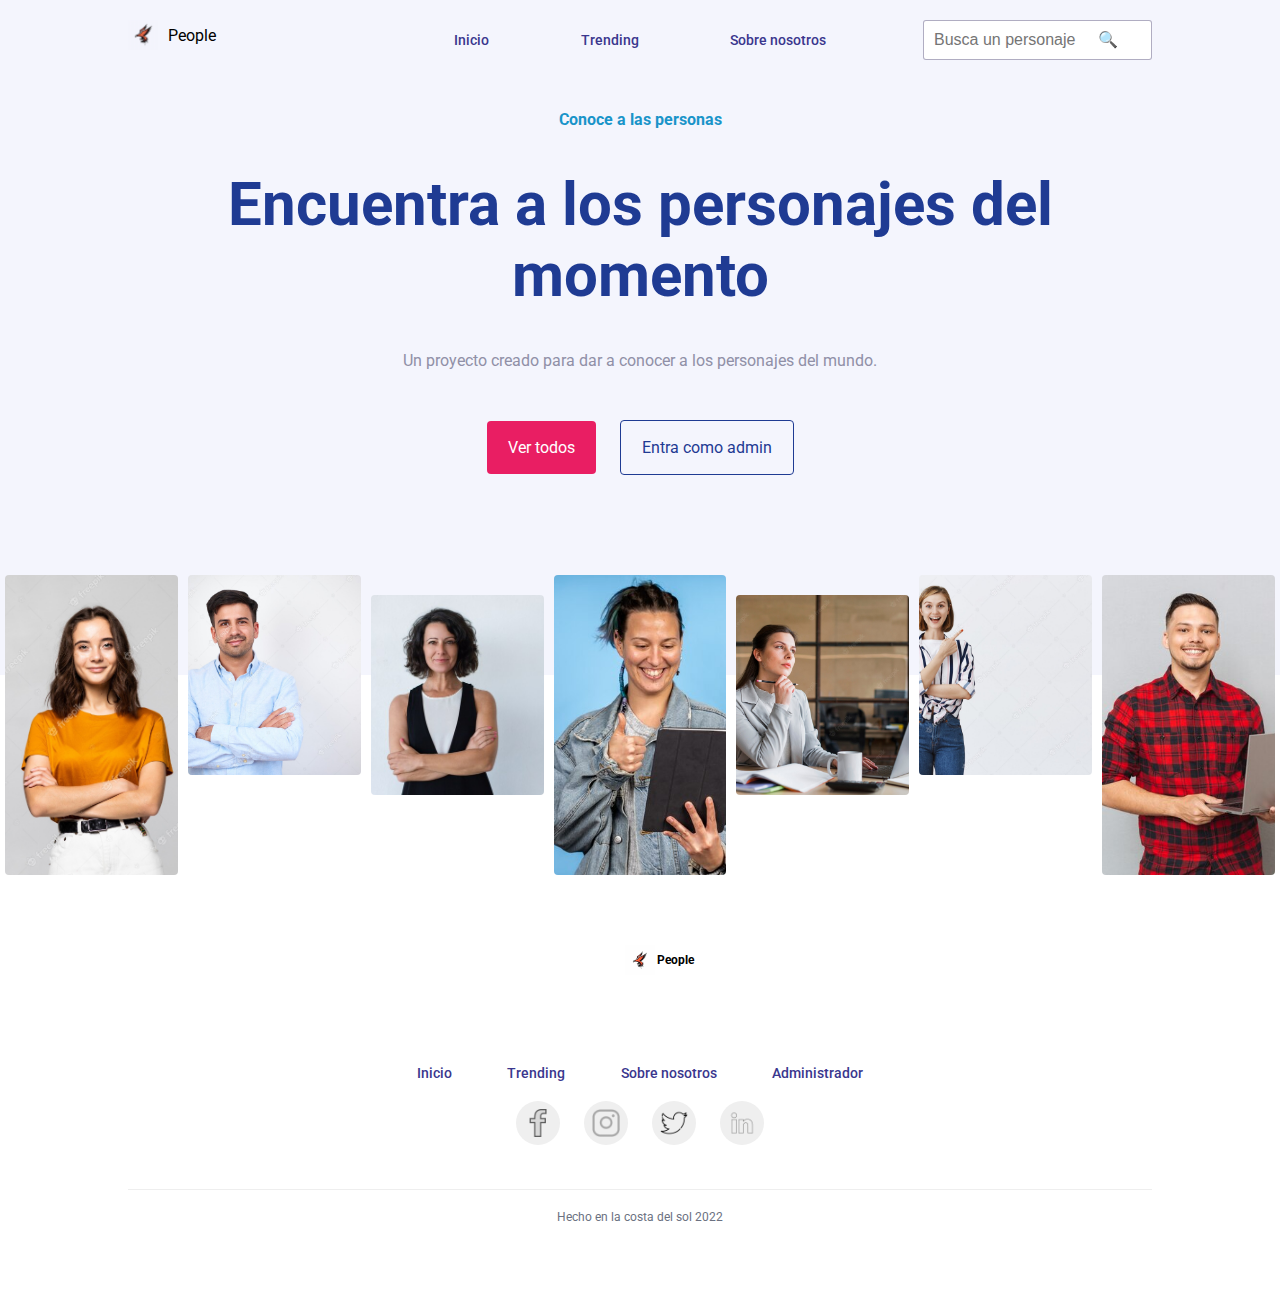
<file: index.html>
<!DOCTYPE html>
<html lang="es">

<head>
    <meta charset="UTF-8">
    <meta http-equiv="X-UA-Compatible" content="IE=edge">
    <meta name="viewport" content="width=device-width, initial-scale=1.0">
    <title>Document</title>
    <link rel="stylesheet" href="style.css">
    <link rel="preconnect" href="https://fonts.googleapis.com">
    <link rel="preconnect" href="https://fonts.gstatic.com" crossorigin>
    <link href="https://fonts.googleapis.com/css2?family=Roboto:wght@400;500;700&display=swap" rel="stylesheet">
</head>

<body>

    <div class="bg-head">

        <nav class="navigation container">
            <div class="box-logo">
                <a href="#">
                    <img class="logo" src="images/logoGris.png" alt="logotipo">
                    <p class="logo-txt">People</p>
                </a>
            </div>

            <div class="box-links">
                <a href="/">Inicio</a>
                <a href="search.html">Trending</a>
                <a href="about.html">Sobre nosotros</a>
            </div>

            <div class="box-search">
                <input type="search" name="buscador" placeholder="Busca un personaje     🔍">
            </div>
        </nav>

        <header class="container">
            <h4>Conoce a las personas</h4>
            <h1>Encuentra a los personajes del momento</h1>
            <p>Un proyecto creado para dar a conocer a los personajes del mundo.</p>
            <a class="btn-primary" href="#">Ver todos</a>
            <a class="btn-outlined" href="#">Entra como admin</a>
        </header>

    </div>

    <div class="main-images">
        <div class="box-image h-300" style= "background-image: url('images/p1.jpeg');"></div>
        <div class="box-image" style="background-image: url('images/p2.jpeg');"></div>
        <div class="box-image h-250" style="background-image: url('images/p3.jpeg');"></div>
        <div class="box-image h-300" style="background-image: url('images/p4.jpeg');"></div>
        <div class="box-image h-250" style="background-image: url('images/p5.jpeg');"></div>
        <div class="box-image" style="background-image: url('images/p6.jpeg');"></div>
        <div class="box-image h-300" style="background-image: url('images/p7.jpeg');"></div>
    </div>

    <footer class="container">
        
        <img class="logo" src="images/logo.png" alt="logotipo">
        <div class="footerlogo">
            <h6>People</h6>
        </div>
        

        <div class="box-links">
            <a href="#">Inicio</a>
            <a href="#">Trending</a>
            <a href="#">Sobre nosotros</a>
            <a href="#">Administrador</a>
        </div>

        <div class="social">
            <a href="#">
                <img src="images/face.png" alt="Facebook">
            </a>
            <a href="#">
                <img src="images/ig.png" alt="Instagram">
            </a>
            <a href="#">
                <img src="images/tw.png" alt="twitter">
            </a>
            <a href="#">
                <img src="images/link.png" alt="Linkein">
            </a>
        </div>

        <p>Hecho en la costa del sol 2022</p>
    </footer>
</body>

</html>
</file>
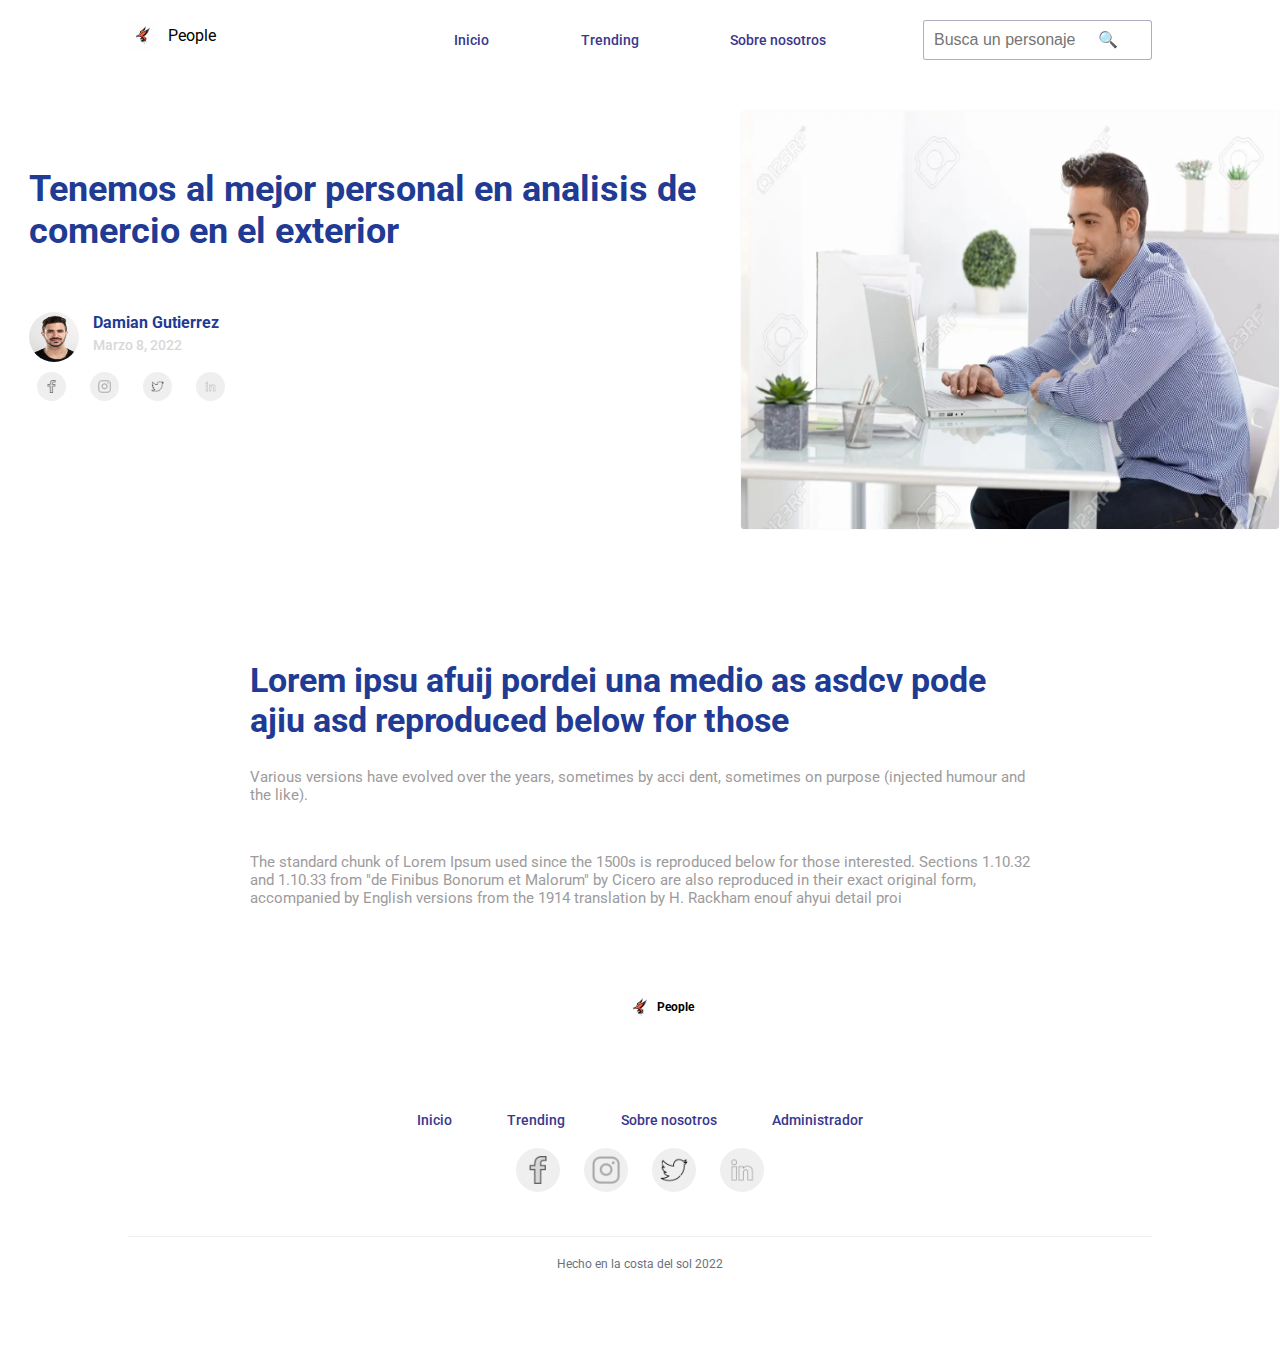
<file: about.html>
<!DOCTYPE html>
<html lang="es">

<head>
    <meta charset="UTF-8">
    <meta http-equiv="X-UA-Compatible" content="IE=edge">
    <meta name="viewport" content="width=device-width, initial-scale=1.0">
    <title>Document</title>
    <link rel="stylesheet" href="style.css">
    <link rel="preconnect" href="https://fonts.googleapis.com">
    <link rel="preconnect" href="https://fonts.gstatic.com" crossorigin>
    <link href="https://fonts.googleapis.com/css2?family=Roboto:wght@400;500;700&display=swap" rel="stylesheet">
</head>

<body>

    <nav class="navigation container">
        <div class="box-logo">
            <a href="#">
                <img class="logo" src="images/logo.png" alt="logotipo">
                <p class="logo-txt">People</p>
            </a>
        </div>

        <div class="box-links">
            <a href="/">Inicio</a>
            <a href="search.html">Trending</a>
            <a href="about.html">Sobre nosotros</a>
        </div>

        <div class="box-search">
            <input type="search" name="buscador" placeholder="Busca un personaje     🔍">
        </div>
    </nav>

    <div class="about-box">
        <img class="about-img" src="images/about1.jpeg" alt="">
    </div>

    <h1 class="about-h1">Tenemos al mejor personal en analisis de comercio en el exterior</h1>

    <div class="info-aside">
        <div class="img-box-redonda">
            <img class="img-redonda"src="images/about2.jpeg" alt="">
        </div>
        <aside>
            <p class="nombre">Damian Gutierrez</p>
            <p class="fecha">Marzo 8, 2022</p>
        </aside>

        <div class="about social">
            <a href="#">
                <img src="images/face.png" alt="Facebook">
            </a>
            <a href="#">
                <img src="images/ig.png" alt="Instagram">
            </a>
            <a href="#">
                <img src="images/tw.png" alt="twitter">
            </a>
            <a href="#">
                <img src="images/link.png" alt="Linkein">
            </a>
        </div>

    </div>
    <div class="informacion-general">
        <h2 class="about-h2">Lorem ipsu afuij pordei una medio as asdcv pode ajiu asd reproduced below for those</h2>
        <p class="about-p">Various versions have evolved over the years, sometimes by acci dent, sometimes on purpose (injected humour and the like).</p>
        <br>
        <p class="about-p">The standard chunk of Lorem Ipsum used since the 1500s is reproduced below for those interested. Sections 1.10.32 and 1.10.33 from "de Finibus Bonorum et Malorum" by Cicero are also reproduced in their exact original form, accompanied by English versions from the 1914 translation by H. Rackham enouf ahyui detail proi</p>
    </div>

    <footer class="container">

        <img class="logo" src="images/logo.png" alt="logotipo">
        <div class="footerlogo">
            <h6>People</h6>
        </div>


        <div class="box-links">
            <a href="#">Inicio</a>
            <a href="#">Trending</a>
            <a href="#">Sobre nosotros</a>
            <a href="#">Administrador</a>
        </div>

        <div class="social">
            <a href="#">
                <img src="images/face.png" alt="Facebook">
            </a>
            <a href="#">
                <img src="images/ig.png" alt="Instagram">
            </a>
            <a href="#">
                <img src="images/tw.png" alt="twitter">
            </a>
            <a href="#">
                <img src="images/link.png" alt="Linkein">
            </a>
        </div>

        <p>Hecho en la costa del sol 2022</p>
    </footer>
</body>

</html>
</file>
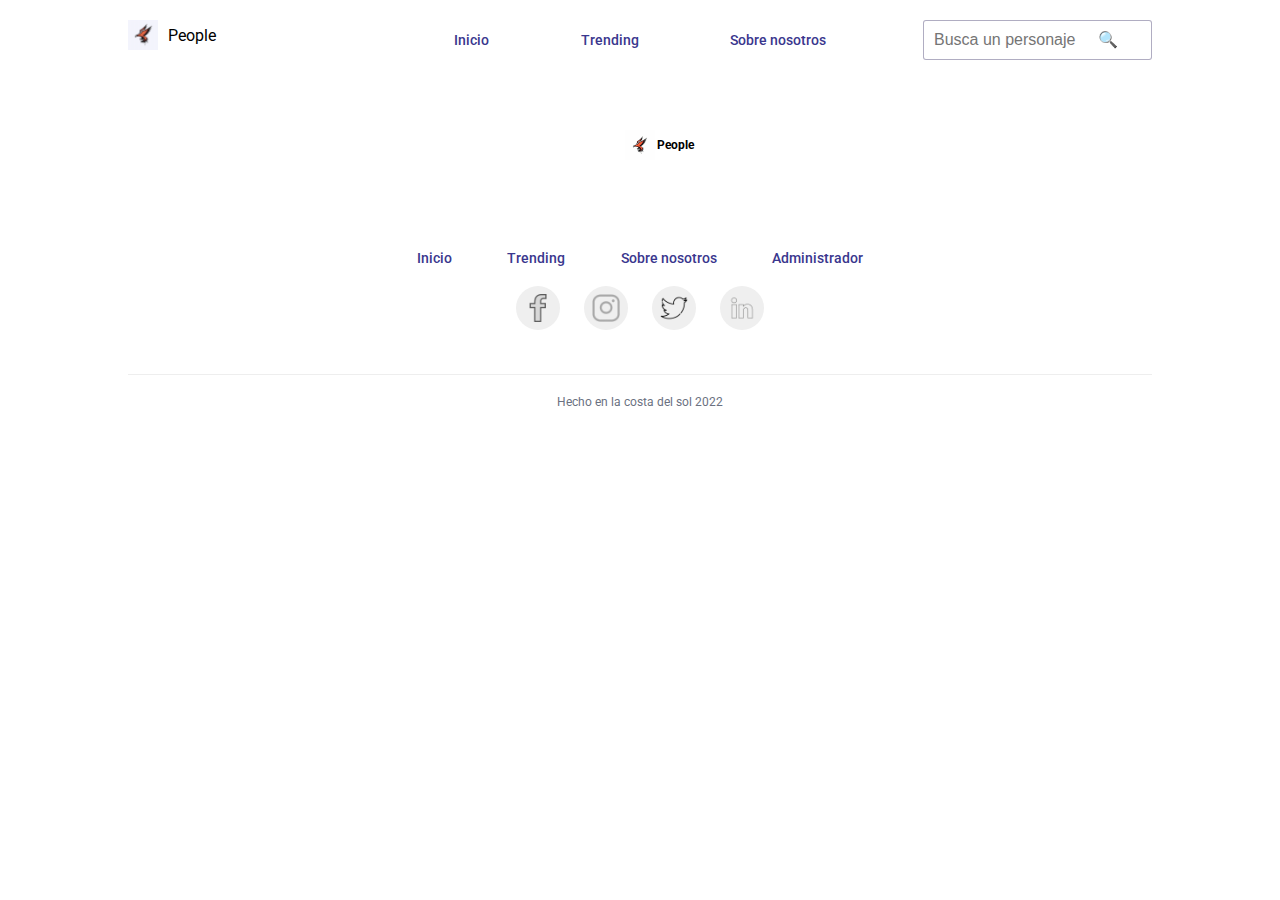
<file: detail.html>
<!DOCTYPE html>
<html lang="es">

<head>
    <meta charset="UTF-8">
    <meta http-equiv="X-UA-Compatible" content="IE=edge">
    <meta name="viewport" content="width=device-width, initial-scale=1.0">
    <title>Document</title>
    <link rel="stylesheet" href="style.css">
    <link rel="preconnect" href="https://fonts.googleapis.com">
    <link rel="preconnect" href="https://fonts.gstatic.com" crossorigin>
    <link href="https://fonts.googleapis.com/css2?family=Roboto:wght@400;500;700&display=swap" rel="stylesheet">
</head>

<body>

    <nav class="navigation container">
        <div class="box-logo">
            <a href="#">
                <img class="logo" src="images/logoGris.png" alt="logotipo">
                <p class="logo-txt">People</p>
            </a>
        </div>

        <div class="box-links">
            <a href="/">Inicio</a>
            <a href="/search.html">Trending</a>
            <a href="/about.html">Sobre nosotros</a>
        </div>

        <div class="box-search">
            <input type="search" name="buscador" placeholder="Busca un personaje     🔍">
        </div>
    </nav>

    
    <footer class="container">

        <img class="logo" src="images/logo.png" alt="logotipo">
        <div class="footerlogo">
            <h6>People</h6>
        </div>


        <div class="box-links">
            <a href="#">Inicio</a>
            <a href="#">Trending</a>
            <a href="#">Sobre nosotros</a>
            <a href="#">Administrador</a>
        </div>

        <div class="social">
            <a href="#">
                <img src="images/face.png" alt="Facebook">
            </a>
            <a href="#">
                <img src="images/ig.png" alt="Instagram">
            </a>
            <a href="#">
                <img src="images/tw.png" alt="twitter">
            </a>
            <a href="#">
                <img src="images/link.png" alt="Linkein">
            </a>
        </div>

        <p>Hecho en la costa del sol 2022</p>
    </footer>
</body>

</html>
</file>
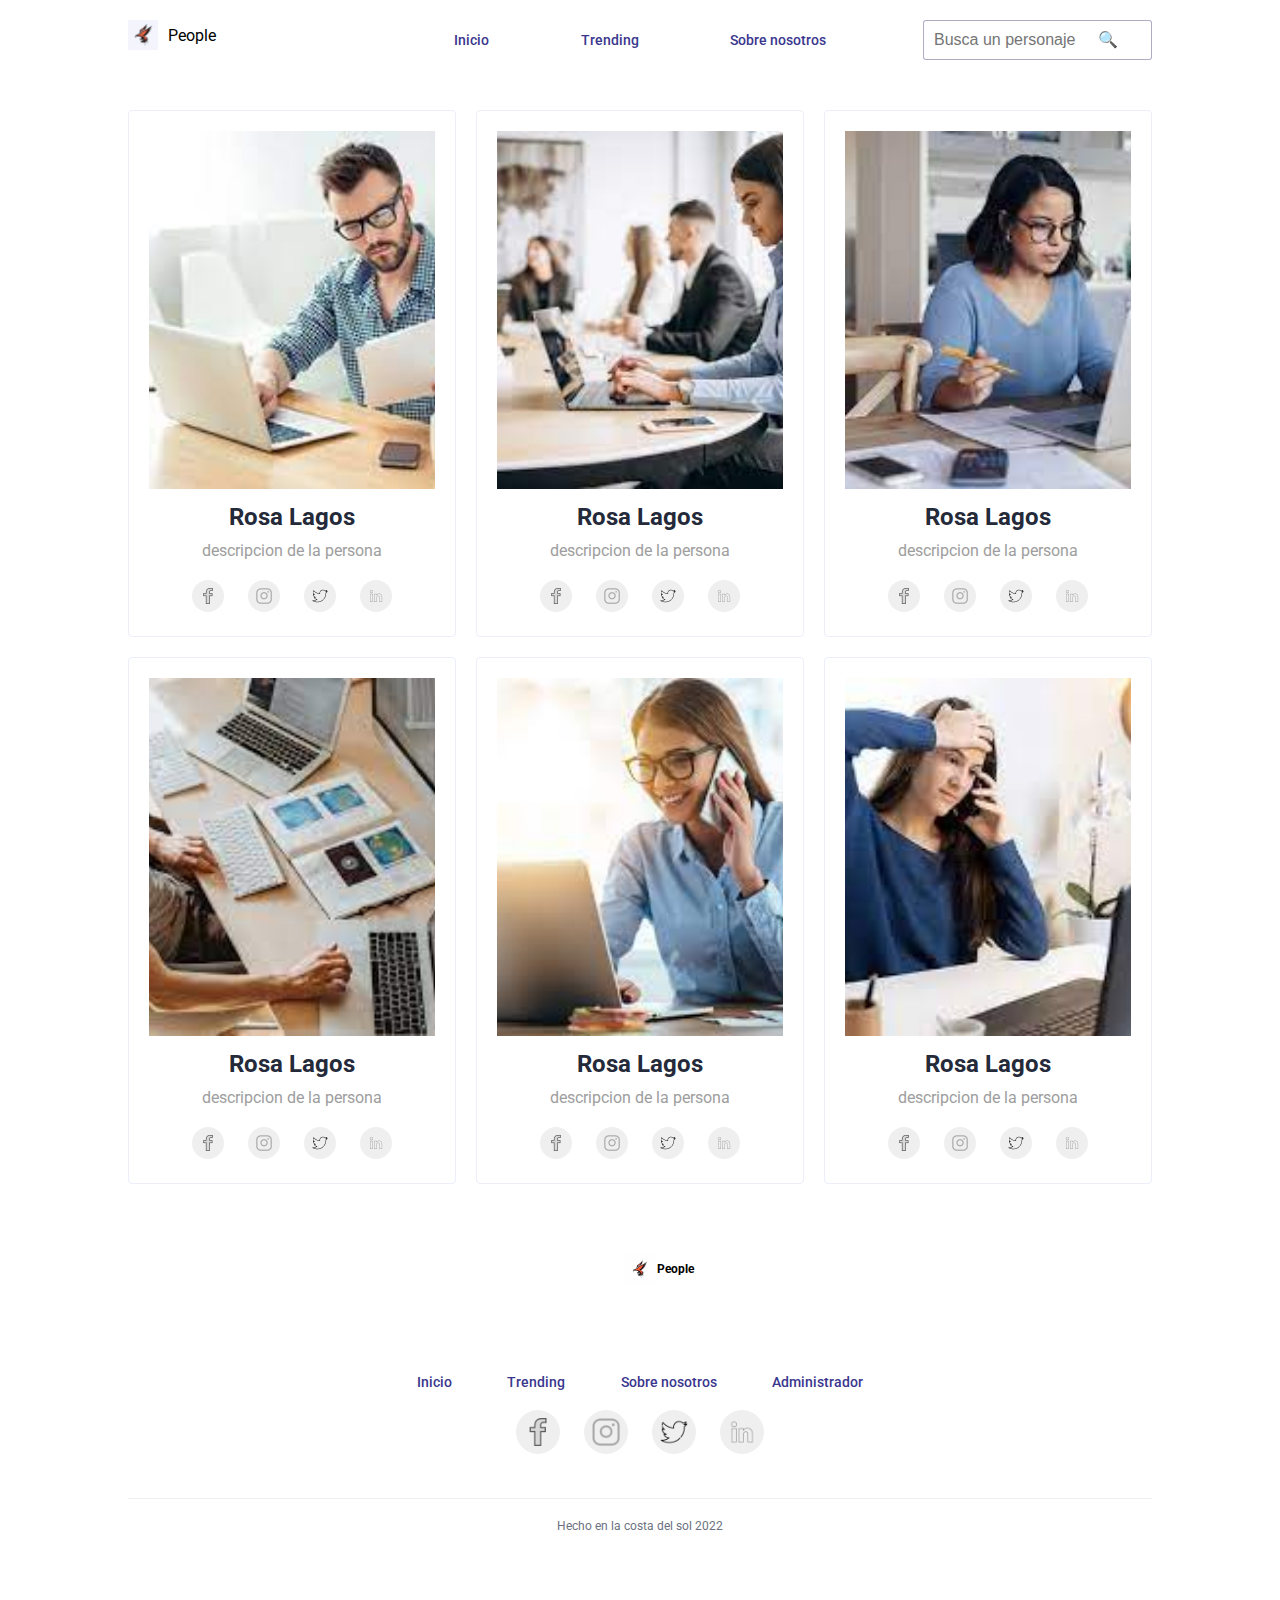
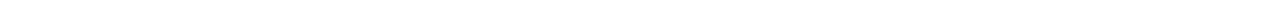
<file: search.html>
<!DOCTYPE html>
<html lang="es">

<head>
    <meta charset="UTF-8">
    <meta http-equiv="X-UA-Compatible" content="IE=edge">
    <meta name="viewport" content="width=device-width, initial-scale=1.0">
    <title>Document</title>
    <link rel="stylesheet" href="style.css">
    <link rel="preconnect" href="https://fonts.googleapis.com">
    <link rel="preconnect" href="https://fonts.gstatic.com" crossorigin>
    <link href="https://fonts.googleapis.com/css2?family=Roboto:wght@400;500;700&display=swap" rel="stylesheet">
</head>

<body>

    <nav class="navigation container">
        <div class="box-logo">
            <a href="#">
                <img class="logo" src="images/logoGris.png" alt="logotipo">
                <p class="logo-txt">People</p>
            </a>
        </div>

        <div class="box-links">
            <a href="/">Inicio</a>
            <a href="search.html">Trending</a>
            <a href="about.html">Sobre nosotros</a>
        </div>

        <div class="box-search">
            <input type="search" name="buscador" placeholder="Busca un personaje     🔍">
        </div>
    </nav>

    <section class="container grid-container">
        <div class="person-box">
            <a href="">
                <img src="images/search1.jpeg" alt="">
                <h2>Rosa Lagos</h2>
                <p>descripcion de la persona</p>
            </a>

            <div class="social">

                <a href="#">
                    <img src="images/face.png" alt="Facebook">
                </a>
                <a href="#">
                    <img src="images/ig.png" alt="Instagram">
                </a>
                <a href="#">
                    <img src="images/tw.png" alt="twitter">
                </a>
                <a href="#">
                    <img src="images/link.png" alt="Linkein">
                </a>
            </div>
        </div>
        <div class="person-box">
            <a href="">
                <img src="images/search2.jpeg" alt="">
                <h2>Rosa Lagos</h2>
                <p>descripcion de la persona</p>
            </a>

            <div class="social">

                <a href="#">
                    <img src="images/face.png" alt="Facebook">
                </a>
                <a href="#">
                    <img src="images/ig.png" alt="Instagram">
                </a>
                <a href="#">
                    <img src="images/tw.png" alt="twitter">
                </a>
                <a href="#">
                    <img src="images/link.png" alt="Linkein">
                </a>
            </div>
        </div>
        <div class="person-box">
            <a href="">
                <img src="images/search3.jpeg" alt="">
                <h2>Rosa Lagos</h2>
                <p>descripcion de la persona</p>
            </a>
            <div class="social">
                <a href="#">
                    <img src="images/face.png" alt="Facebook">
                </a>
                <a href="#">
                    <img src="images/ig.png" alt="Instagram">
                </a>
                <a href="#">
                    <img src="images/tw.png" alt="twitter">
                </a>
                <a href="#">
                    <img src="images/link.png" alt="Linkein">
                </a>
            </div>
        </div>
        <div class="person-box">
            <a href="">
                <img src="images/search4.jpeg" alt="">
                <h2>Rosa Lagos</h2>
                <p>descripcion de la persona</p>
            </a>
            <div class="social">
                <a href="#">
                    <img src="images/face.png" alt="Facebook">
                </a>
                <a href="#">
                    <img src="images/ig.png" alt="Instagram">
                </a>
                <a href="#">
                    <img src="images/tw.png" alt="twitter">
                </a>
                <a href="#">
                    <img src="images/link.png" alt="Linkein">
                </a>
            </div>
        </div>
        <div class="person-box">
            <a href="">
                <img src="images/search5.jpeg" alt="">
                <h2>Rosa Lagos</h2>
                <p>descripcion de la persona</p>
            </a>
            <div class="social">
                <a href="#">
                    <img src="images/face.png" alt="Facebook">
                </a>
                <a href="#">
                    <img src="images/ig.png" alt="Instagram">
                </a>
                <a href="#">
                    <img src="images/tw.png" alt="twitter">
                </a>
                <a href="#">
                    <img src="images/link.png" alt="Linkein">
                </a>
            </div>
        </div>
        <div class="person-box">
            <a href="">
                <img src="images/search6.jpeg" alt="">
                <h2>Rosa Lagos</h2>
                <p>descripcion de la persona</p>
            </a>
            <div class="social">
                <a href="#">
                    <img src="images/face.png" alt="Facebook">
                </a>
                <a href="#">
                    <img src="images/ig.png" alt="Instagram">
                </a>
                <a href="#">
                    <img src="images/tw.png" alt="twitter">
                </a>
                <a href="#">
                    <img src="images/link.png" alt="Linkein">
                </a>
            </div>
        </div>

    </section>


    <footer class="container">

        <img class="logo" src="images/logo.png" alt="logotipo">
        <div class="footerlogo">
            <h6>People</h6>
        </div>


        <div class="box-links">
            <a href="#">Inicio</a>
            <a href="#">Trending</a>
            <a href="#">Sobre nosotros</a>
            <a href="#">Administrador</a>
        </div>

        <div class="social">
            <a href="#">
                <img src="images/face.png" alt="Facebook">
            </a>
            <a href="#">
                <img src="images/ig.png" alt="Instagram">
            </a>
            <a href="#">
                <img src="images/tw.png" alt="twitter">
            </a>
            <a href="#">
                <img src="images/link.png" alt="Linkein">
            </a>
        </div>

        <p>Hecho en la costa del sol 2022</p>
    </footer>
</body>

</html>
</file>
<file: style.css>
*{
    box-sizing:border-box;
}
body {
    margin: 0;
    font-family: 'Roboto', Arial, Helvetica, sans-serif;
}

.container {
    width: 1024px;
    margin: 0 auto;
}

.navigation {
    display: flex;
    padding-top: 20px;
}

.logo {
    height: 30px;
    width: auto;
    display: inline-block;
}

.logo-txt {
    display: inline-block;
    margin: 0;
    padding-left: 10px;
}

.box-logo {
    width: 25%;
    height: 40px;
}

.box-logo a {
    display: flex;
    align-items: center;
    align-content: center;
    justify-content: flex-start;
    text-decoration: none;
    color: black;
}

.box-links {
    width: 50%;
    text-align: center;
    display: flex;
    align-items: center;
    justify-content: space-evenly;
}

.box-links a {
    text-decoration: none;
    margin: 0 16px;
    padding: 0 6px;
    text-decoration: none;
    margin: 0 16px;
    padding: 0 6px;
    font-weight: 500;
    font-size: 14px;
    color: #3a378e;
}

.box-search {
    width: 25%;
    height: 40px;
    text-align: right;
}

.box-search input {
    border: 1px solid #241d565c;
    border-radius: 3px;
    font-size: 16px;
    padding: 10px;
}

header {
    text-align: center;
}

header h4 {
    color: rgb(25, 148, 201);
    font-size: 16px;
    margin-top: 50px;
}

header h1 {
    font-size: 60px;
    color: #1f3b93;
}

header p {
    font-size: 16px;
    color: rgb(144, 144, 167);
    margin-bottom: 50px;
}

.btn-primary {
    background-color: #e91e63;
    color: white;
    text-decoration: none;
    padding: 17px 21px;
    display: inline-block;
    border-radius: 4px;
    margin: 0 10px;
    transition: 0.3s;
}

.btn-primary:hover { 
    background-color: #ae1649;
}

.btn-outlined {
    color: #1f3b93;
    border: 1px solid #1f3b93;
    text-decoration: none;
    padding: 17px 21px;
    display: inline-block;
    border-radius: 4px;
    margin: 0 10px;
    transition: 0.3s;
}

.btn-outlined:hover {
    color: white;
    background-color: #1f3b93;
}

.bg-head {
    background-color: #f4f5fd;
    padding-bottom: 200px;
}

.main-images {
    display: flex;
    justify-content: space-evenly;
    flex-wrap: nowrap;
    flex-direction: row;
    margin-top: -100px;
}

.box-image{

    height:200px;
    width:200px;
    min-width: 100px;
    background:center;
    background-size: cover;
    background-repeat: no-repeat;
    border-radius:4px;
    margin:0 5px;
    
}

.h-250 {
    margin-top: 20px;
}

.h-300 {
    height: 300px;
}

footer {
    text-align: center;
    padding: 70px 0;
}

footer .box-links {
    margin: 20px auto;
}

.social a {
    text-decoration: none;
    display: inline-block;
    padding: 8px;
    transition: 0.3s;
    background: #efefef;
    margin: 0 10px;
    border-radius: 50%;
}

.social a:hover {
    opacity: 0.5;
}

.social a img {
    height: 28px;
    width: 28px;
    display: block;
}

footer p {
    font-size: 12px;
    border-top: 1px solid #eee;
    padding-top: 20px;
    margin-top: 40px;
    color: #6b7181;
}
.footerlogo h6 {
    width: 10px;
    height: 10px;
    display: inline-block;
    position: relative;
    left: 22px;
    top:-54px;
    font-size:12px;
}
@media (max-width: 1070px) {
    .container {
        padding-left: 15px;
        padding-right: 15px;
        width: 100%;
    }
}

@media (max-width: 1024px) {
   .main-images {
        display: none;
   }

   .bg-head {
        padding-bottom: 50px;
   }

}

@media (max-width: 858px) {
    .box-search {
        display: none;
    }

    nav .box-links {
        display: none;
    }

    header h1 {
        font-size: 40px;
    }
}
@media (max-width: 360px) {
    header h4 {
        font-size: 14px;
    }
    header h1 {
        font-size: 30px;
    }
    header p {
        font-size: 14px;
    }
    footer .box-links {
        flex-wrap: wrap;
    }

    footer .box-links a {
        margin-bottom: 10px;
    }
    .btn-primary{
        background-color: #e91e63;
        color: white;
        text-decoration: none;
        padding: 7px 8px;
        display:inline-block;
        border-radius: 4px;
        margin: 0px 0px;
        transition: 0.3s;
        margin-bottom: 10px;
    }
    .btn-outlined{
        color: #1f3b93;
        border: 1px solid #1f3b93;
        text-decoration: none;
        padding:6px 0px;
        display: inline-block;
        border-radius: 4px;
        margin: 0 4px;
        transition: 0.3s;
    }
    footer .logo{
         height: 30px;
         width: auto;
         display: inline-block;
         position: relative;
        left: -21px;
    }
    .footerlogo h6{
        width: 10px;
        height: 10px;
        display: inline-block;
        position: relative;
        left: -7px;
        top: -50px;
        font-size: 11px;
    }
        
}
.grid-container {
    display: grid;
    grid-template-columns: repeat(3, 1fr);
    gap: 20px;
    padding-top: 50px;
}

.person-box {
    padding: 20px;
    border-radius: 4px;
    border: 1px solid rgb(236, 238, 249);
    text-align:center;
}

.person-box img {
    width: 100%;
    height: 358px;
    object-fit: cover;
}
.person-box h2{
    font-size: 24px;
    color:#252a3a;
    text-align:center;
    margin:10px;
}
.person-box p{
    font-size: 16px;
    color:#9e9e9e;
    text-align:center;
    margin:0;
}
.person-box .social {
    padding-top: 20px;
}

.person-box .social a img {
    height: 16px;
    width: 16px;
}
.person-box a{
    text-decoration:none;
}
@media (max-width: 950px){
    .grid-container {
        display: grid;
        grid-template-columns: repeat(2, 1fr);
        gap: 20px;
        padding-top: 50px;
    }  
    .person-box img {
        height: 310px;
    }
    .person-box h2 {
        font-size: 20px;
    }
    .person-box p {
        font-size: 12px;
    }
}
@media (max-width:590px){
    .person-box {
        padding: 4px;
        border-radius: 4px;
        border: 1px solid rgb(236, 238, 249);
        text-align: center;
    }
    .person-box img {
        height: 158px;
    }
    .person-box h2 {
        font-size: 14px;
    }
    .person-box .social a img {
        height: 13px;
        width: 13px;
    }
    
    
}
.about-box{
    margin-top:50px;
    position:relative;
    float:right;
    width:540px;
    height:440px;
    background-size: cover;
    
}
.about-img{
    width: 540px;
    height: 420px;
    border-radius: 4px;
    border: 1px solid #f6f6f66e;
}


.about-h1{
    margin:60px;
    margin-left:29px;
    padding-top:48px;
    text-align:left;
    color:#1f3b93;
    font-size: 36px;
}
.img-box-redonda{
    position:relative;
    background-size: cover;
    margin-left:29px;
}
.img-redonda{
    border-radius:50%;
    width: 50px;
    height: 50px;
    float: left;
}
aside{
    padding-left:89px;
}
aside p{
    margin: 3px;
    padding: 1px;
}
aside .nombre{
    color: #1f3b93;
    font-size: 16px;
    font-weight: bold;
}
aside .fecha{
    color: #d8d8d8;
    font-size: 14px;
    font-weight: 500;
}
.about{
    margin-left: 12px;
    padding: 15px;
}

.about a img{
    height: 13px;
    width: 13px;
    display: block;
}
.informacion-general {
    display: inline-block;
    text-align: start;
    margin: 50px 250px 0px 250px;
}
.about-h2{
    margin-top: 60px;
    color: #1f3b93;
    font-size: 34px;
}
.informacion-general .about-p p{
    text-align: center;
    color: #b9b7b7;
    margin: 4px;
}
.about-p{
    color: #9d9b9b;
    font-size: 15px;
}
@media (max-width:920px){
    .about-box {
        width: 400px;
        height: 300px; 
    }
    .about-img {
        width: 400px;
        height: 300px;
    }
    .about-h1 {
        font-size: 19px;
    }
    aside .nombre {
        font-size: 12px; 
    }
    aside .fecha {
        font-size: 10px;   
    }
    .img-redonda {
        width: 40px;
        height: 40px;  
    }
    aside {
        padding-left: 79px;
    }
    .about {
        margin-left: 13px;
        padding: 13px;
    }
    .about a img {
        height: 10px;
        width: 10px;
    }
    .about-h2 {
        font-size: 19px;
    }
    .about-p {
        font-size: 14px;
    }
    .informacion-general {
        margin: 50px 150px 0px 150px;
    }  
}
@media (max-width:665px){
    .about-box {
        width: 160px;
        height: 160px; 
    }
    .about-img {
        width: 160px;
        height: 160px;
    }
    .about-h1 {
        margin: 41px;
        margin-left: 16px;
        padding-top: 48px;
        font-size: 15px;
    }
    .info-aside {
        margin-left:24px;
        display:inline-grid;
        margin-top:17px;
    }
    .img-box-redonda {
        position: absolute;
        background-size: cover;
        margin-left: 29px;
    }
    .img-box-redonda {
        position: absolute;
        padding-top: 20px;
    }
    .informacion-general {
    margin: 0px 25px 0px 25px;
    }
    .about-h2 {
        font-size: 15px;
    }
    .about-p {
        font-size: 11px;
    }
    aside{
        padding-top:20px;
    }
    footer {
        text-align: center;
        padding: 45px 0;
    }
    .box-links a {
        font-size: 12px;
    }
    .social a img {
        height: 20px;
        width: 20px;
        display: block;
    }

}
</file>
